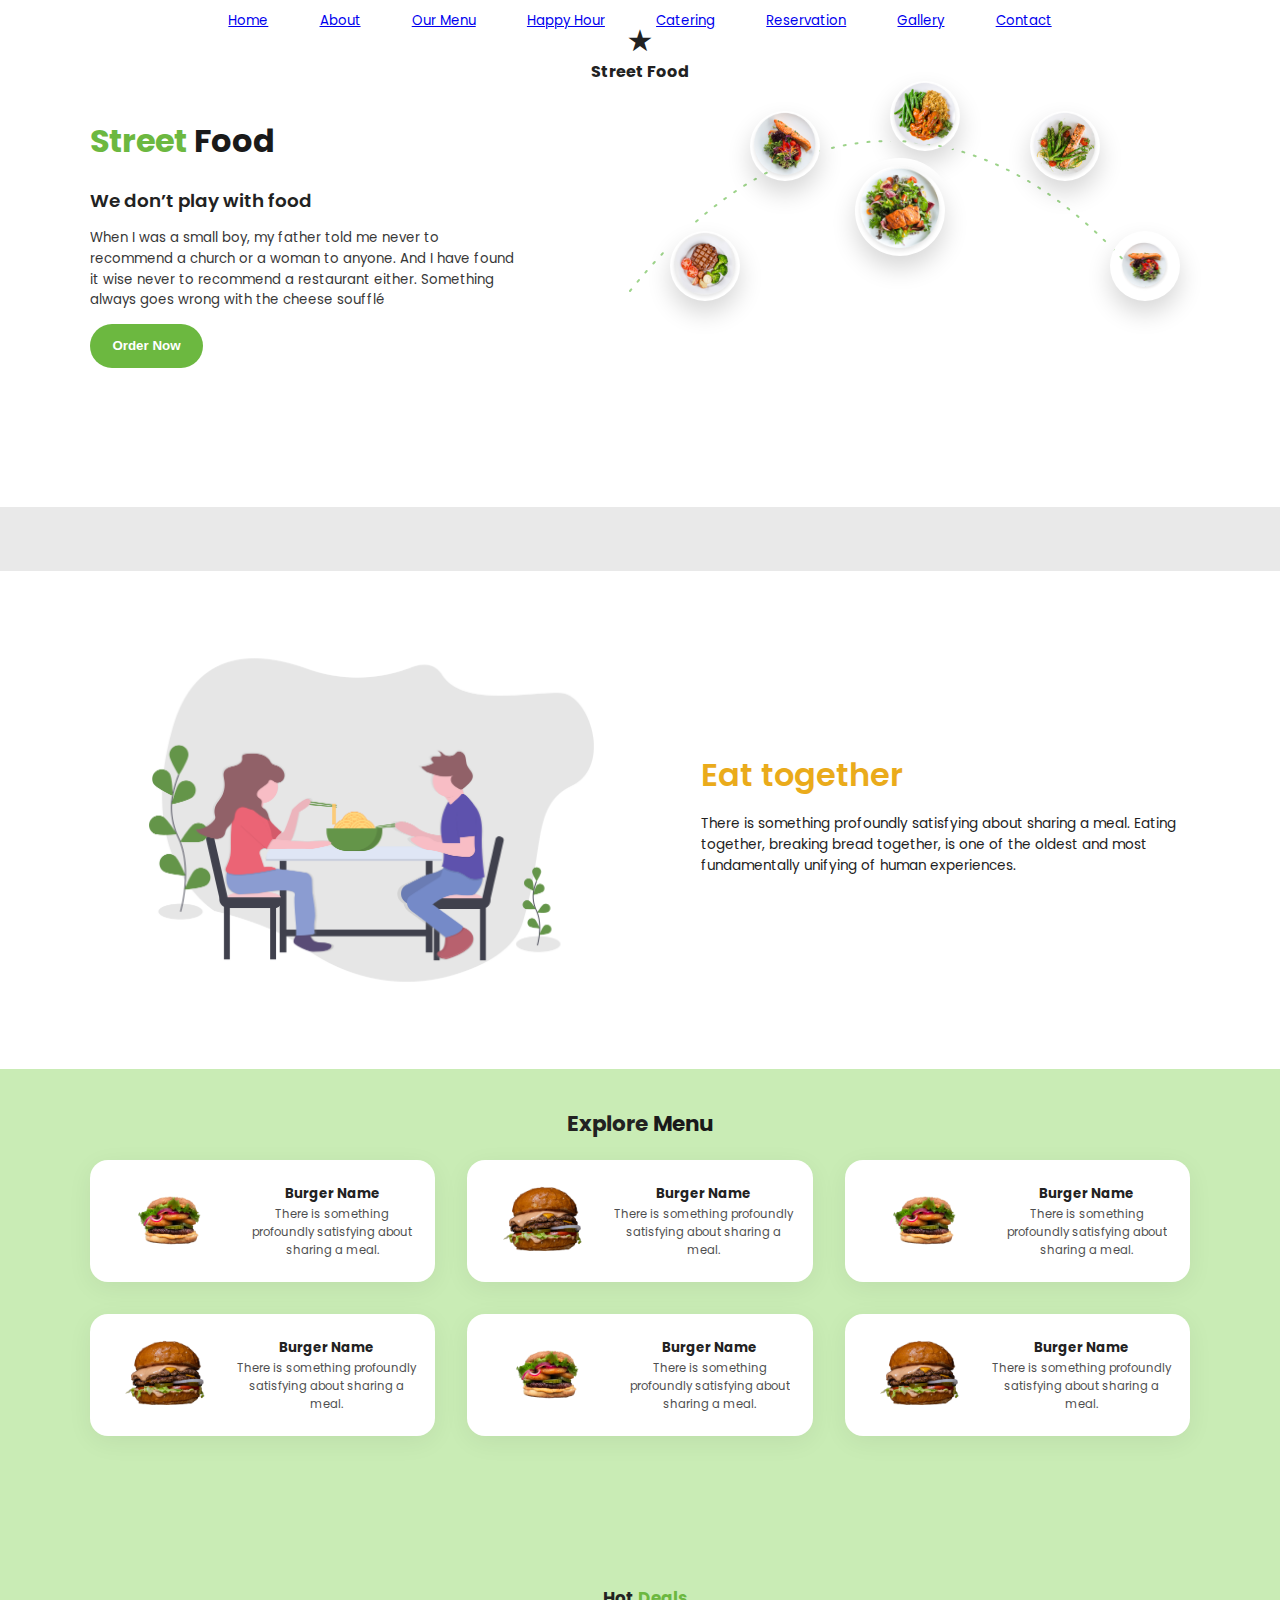
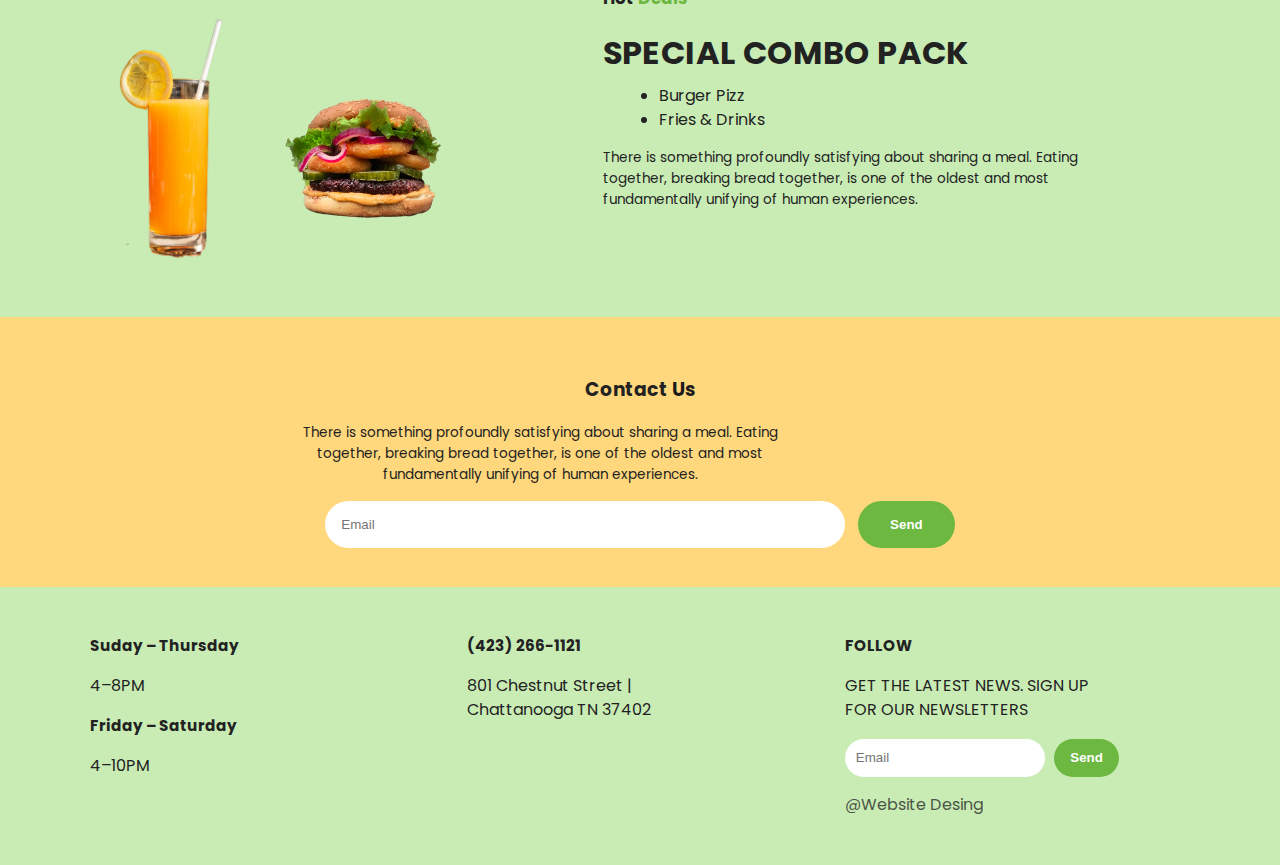
<file: index.html>
<!doctype html>
<html lang="en">
<head>
  <meta charset="utf-8">
  <meta name="viewport" content="width=device-width, initial-scale=1">
  <title>Street Food</title>
  <!-- Poppins for headings (falls back gracefully if offline) -->
  <link href="https://fonts.googleapis.com/css2?family=Poppins:wght@300;400;500;600;700&display=swap" rel="stylesheet">
  <link rel="stylesheet" href="styles.css">
</head>

<body>
  <!-- ===== top bar + hero ===== -->
  <header class="header">
    <div class="wrap navline">
      <ul class="nav">
  <li><a href="home.html">Home</a></li>
  <li><a href="about.html">About</a></li>
  <li><a href="menu.html">Our Menu</a></li>
  <li><a href="happyhour.html">Happy Hour</a></li>
  <li><a href="catering.html">Catering</a></li>
  <li><a href="reservations.html">Reservation</a></li>
  <li><a href="gallery.html">Gallery</a></li>
  <li><a href="contact.html">Contact</a></li>
      </ul>
      <div class="logo">
        <span class="star">★</span>
        <span class="word">Street Food</span>
      </div>
    </div>

    <div class="wrap hero">
      <div class="left">
        <h1><span class="g">Street</span> <span class="k">Food</span></h1>
        <p class="lead">We don’t play with food</p>
        <p class="note">
          When I was a small boy, my father told me never to recommend a church or a woman to anyone.
          And I have found it wise never to recommend a restaurant either. Something always goes wrong
          with the cheese soufflé
        </p>
        <button class="btn">Order Now</button>
      </div>

      <!-- green eclipse stage with dishes  -->
      <div class="stage">
        <svg class="orbit" viewBox="0 0 600 300" preserveAspectRatio="none">
          <path d="M40,240 C200,40 400,40 560,240" fill="none" stroke="#9dd38a" stroke-width="2" stroke-dasharray="2 10" stroke-linecap="round"/>
        </svg>

        <!-- center plate + five orbiting dishes (use provided assets) -->
        <img class="dish center" src="assets/Assets/image 3.png" alt="center dish">
        <img class="dish d1" src="assets/Assets/image 1.png" alt="dish 1">
        <img class="dish d2" src="assets/Assets/image 2.png" alt="dish 2">
        <img class="dish d3" src="assets/Assets/image 5.png" alt="dish 3">
        <img class="dish d4" src="assets/Assets/image 6.png" alt="dish 4">
        <img class="dish d5" src="assets/Assets/image 2 (1).png" alt="dish 5">
      </div>
    </div>
  </header>

  <!-- soft grey separator like the mock -->
  <div class="sep"></div>

  <!-- ===== Eat together ===== -->
  <section class="wrap eat">
    <div class="eat-art">
      <img src="assets/Assets/eating_together.png" alt="eat together">
    </div>
    <div class="eat-copy">
      <h2 class="accent">Eat together</h2>
      <p>
        There is something profoundly satisfying about sharing a meal. Eating together,
        breaking bread together, is one of the oldest and most fundamentally unifying
        of human experiences.
      </p>
    </div>
  </section>

  <!-- ===== Explore Menu ===== -->
  <section class="menu-area">
    <div class="wrap">
      <h3 class="menu-title">Explore <span class="k">Menu</span></h3>

      <div class="cards">
        <!-- white rounded cards; same content 6x like the reference -->
        <article class="card">
          <img src="assets/Assets/likemeat-73_obA0IB_0-unsplash-removebg-preview.png" alt="burger">
          <div>
            <p class="n">Burger Name</p>
            <p class="m">There is something profoundly satisfying about sharing a meal.</p>
          </div>
        </article>
        <article class="card">
          <img src="assets/Assets/amirali-mirhashemian-sc5sTPMrVfk-unsplash-removebg-preview.png" alt="burger">
          <div>
            <p class="n">Burger Name</p>
            <p class="m">There is something profoundly satisfying about sharing a meal.</p>
          </div>
        </article>
        <article class="card">
          <img src="assets/Assets/likemeat-73_obA0IB_0-unsplash-removebg-preview.png" alt="burger">
          <div>
            <p class="n">Burger Name</p>
            <p class="m">There is something profoundly satisfying about sharing a meal.</p>
          </div>
        </article>
        <article class="card">
          <img src="assets/Assets/amirali-mirhashemian-sc5sTPMrVfk-unsplash-removebg-preview.png" alt="burger">
          <div>
            <p class="n">Burger Name</p>
            <p class="m">There is something profoundly satisfying about sharing a meal.</p>
          </div>
        </article>
        <article class="card">
          <img src="assets/Assets/likemeat-73_obA0IB_0-unsplash-removebg-preview.png" alt="burger">
          <div>
            <p class="n">Burger Name</p>
            <p class="m">There is something profoundly satisfying about sharing a meal.</p>
          </div>
        </article>
        <article class="card">
          <img src="assets/Assets/amirali-mirhashemian-sc5sTPMrVfk-unsplash-removebg-preview.png" alt="burger">
          <div>
            <p class="n">Burger Name</p>
            <p class="m">There is something profoundly satisfying about sharing a meal.</p>
          </div>
        </article>
      </div>
    </div>
  </section>

  <!-- ===== Hot Deals ===== -->
  <section class="hot">
    <div class="wrap hot-inner">
      <div class="hot-art">
        <img class="drink" src="assets/Assets/abhishek-hajare-kkrXVKK-jhg-unsplash-removebg-preview.png" alt="drink">
        <img class="bigb" src="assets/Assets/likemeat-73_obA0IB_0-unsplash-removebg-preview.png" alt="burger">
      </div>
      <div class="hot-copy">
        <p class="hot-tag">Hot <span>Deals</span></p>
        <h3 class="combo">SPECIAL COMBO PACK</h3>
        <ul class="combo-list">
          <li>Burger Pizz</li>
          <li>Fries & Drinks</li>
        </ul>
        <p class="fine">
          There is something profoundly satisfying about sharing a meal. Eating together,
          breaking bread together, is one of the oldest and most fundamentally unifying of human experiences.
        </p>
      </div>
    </div>
  </section>

  <!-- ===== Contact ===== -->
  <section class="contact">
    <div class="wrap c-inner">
      <h3>Contact <span class="k">Us</span></h3>
      <p class="fine">There is something profoundly satisfying about sharing a meal. Eating together, breaking bread together, is one of the oldest and most fundamentally unifying of human experiences.</p>
      <form class="c-form" onsubmit="return false">
        <input type="email" placeholder="Email" required>
        <button class="btn">Send</button>
      </form>
    </div>
  </section>

  <!-- ===== footer ===== -->
  <footer class="footer">
    <div class="wrap foot">
      <div>
        <p class="label">Suday – Thursday</p>
        <p>4–8PM</p>
        <p class="label mt">Friday – Saturday</p>
        <p>4–10PM</p>
      </div>
      <div>
        <p class="label">(423) 266-1121</p>
        <p>801 Chestnut Street |<br>Chattanooga TN 37402</p>
      </div>
      <div>
        <p class="label">FOLLOW</p>
        <p>GET THE LATEST NEWS. SIGN UP<br>FOR OUR NEWSLETTERS</p>
        <form class="mini" onsubmit="return false">
          <input type="email" placeholder="Email" required>
          <button>Send</button>
        </form>
        <p class="muted">@Website Desing</p>
      </div>
    </div>
  </footer>
</body>
</html>
</file>
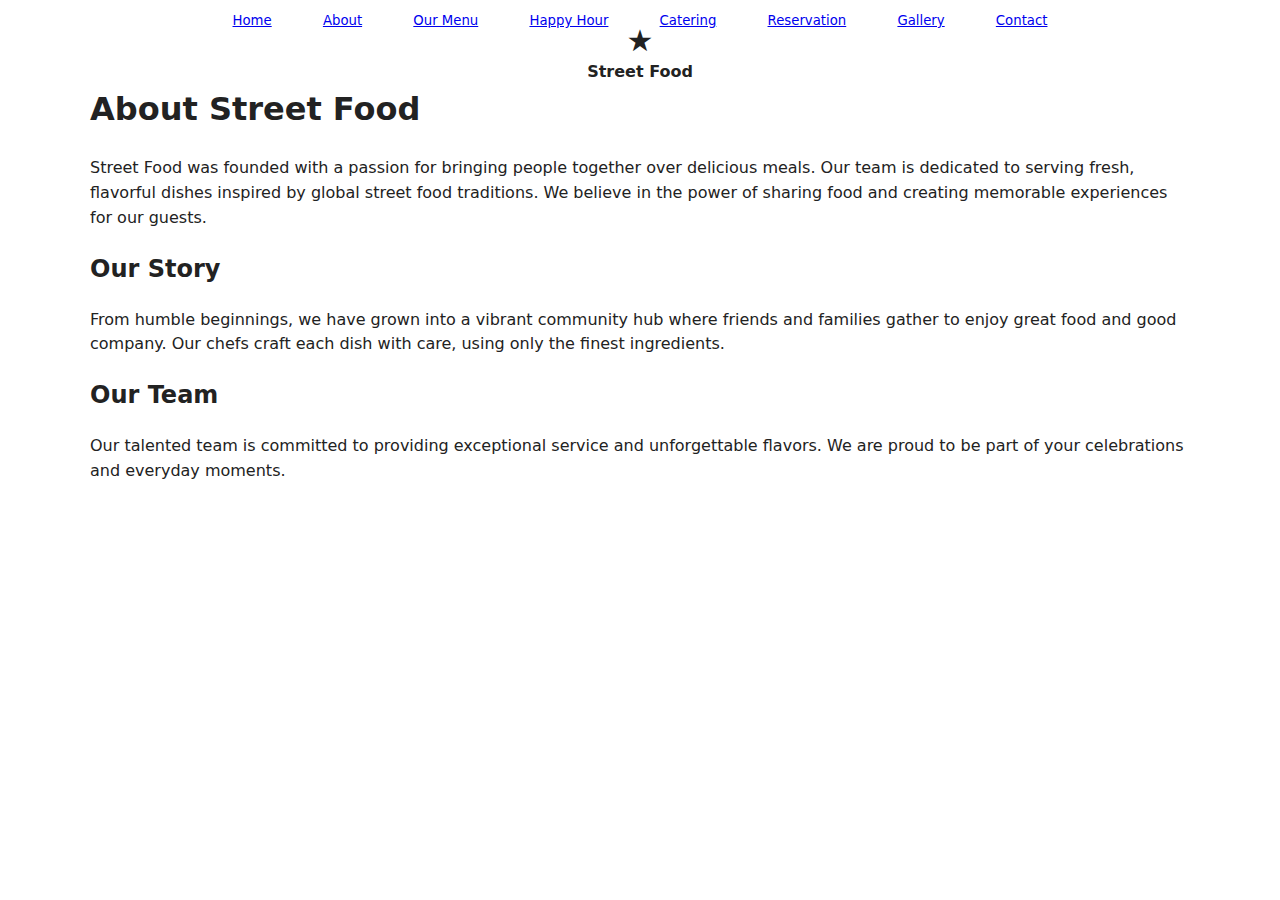
<file: about.html>
<!doctype html>
<html lang="en">
<head>
  <meta charset="utf-8">
  <meta name="viewport" content="width=device-width, initial-scale=1">
  <title>About | Street Food</title>
  <link rel="stylesheet" href="styles.css">
</head>
<body>
  <header class="header">
    <div class="wrap navline">
      <ul class="nav">
        <li><a href="home.html">Home</a></li>
        <li><a href="about.html">About</a></li>
        <li><a href="menu.html">Our Menu</a></li>
        <li><a href="happyhour.html">Happy Hour</a></li>
        <li><a href="catering.html">Catering</a></li>
        <li><a href="reservations.html">Reservation</a></li>
        <li><a href="gallery.html">Gallery</a></li>
        <li><a href="contact.html">Contact</a></li>
      </ul>
      <div class="logo">
        <span class="star">★</span>
        <span class="word">Street Food</span>
      </div>
    </div>
  </header>
  <main class="wrap">
    <section class="about">
      <h1>About Street Food</h1>
      <p>Street Food was founded with a passion for bringing people together over delicious meals. Our team is dedicated to serving fresh, flavorful dishes inspired by global street food traditions. We believe in the power of sharing food and creating memorable experiences for our guests.</p>
      <h2>Our Story</h2>
      <p>From humble beginnings, we have grown into a vibrant community hub where friends and families gather to enjoy great food and good company. Our chefs craft each dish with care, using only the finest ingredients.</p>
      <h2>Our Team</h2>
      <p>Our talented team is committed to providing exceptional service and unforgettable flavors. We are proud to be part of your celebrations and everyday moments.</p>
    </section>
  </main>
</body>
</html>
</file>
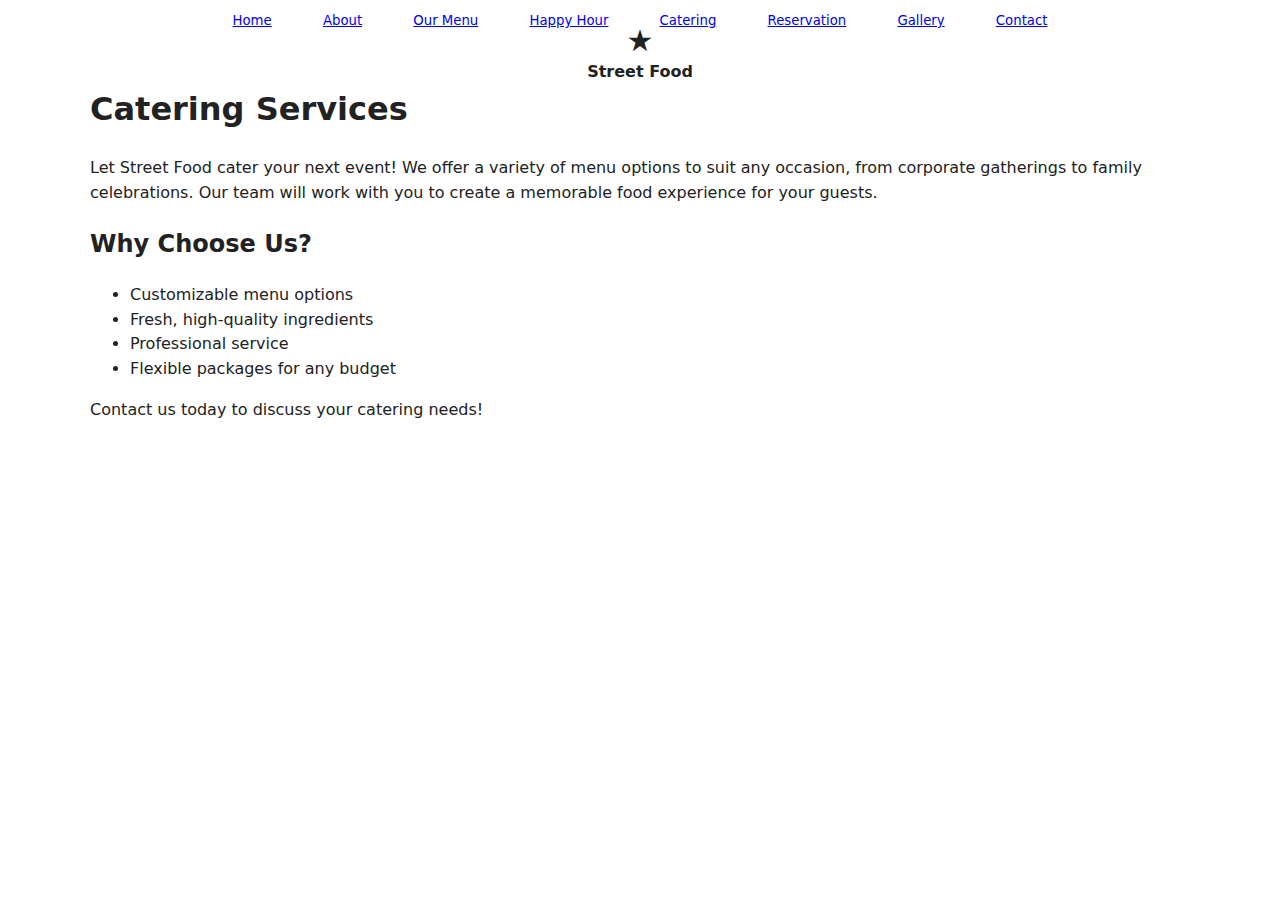
<file: catering.html>
<!doctype html>
<html lang="en">
<head>
  <meta charset="utf-8">
  <meta name="viewport" content="width=device-width, initial-scale=1">
  <title>Catering | Street Food</title>
  <link rel="stylesheet" href="styles.css">
</head>
<body>
  <header class="header">
    <div class="wrap navline">
      <ul class="nav">
        <li><a href="home.html">Home</a></li>
        <li><a href="about.html">About</a></li>
        <li><a href="menu.html">Our Menu</a></li>
        <li><a href="happyhour.html">Happy Hour</a></li>
        <li><a href="catering.html">Catering</a></li>
        <li><a href="reservations.html">Reservation</a></li>
        <li><a href="gallery.html">Gallery</a></li>
        <li><a href="contact.html">Contact</a></li>
      </ul>
      <div class="logo">
        <span class="star">★</span>
        <span class="word">Street Food</span>
      </div>
    </div>
  </header>
  <main class="wrap">
    <section class="catering">
      <h1>Catering Services</h1>
      <p>Let Street Food cater your next event! We offer a variety of menu options to suit any occasion, from corporate gatherings to family celebrations. Our team will work with you to create a memorable food experience for your guests.</p>
      <h2>Why Choose Us?</h2>
      <ul>
        <li>Customizable menu options</li>
        <li>Fresh, high-quality ingredients</li>
        <li>Professional service</li>
        <li>Flexible packages for any budget</li>
      </ul>
      <p>Contact us today to discuss your catering needs!</p>
    </section>
  </main>
</body>
</html>
</file>
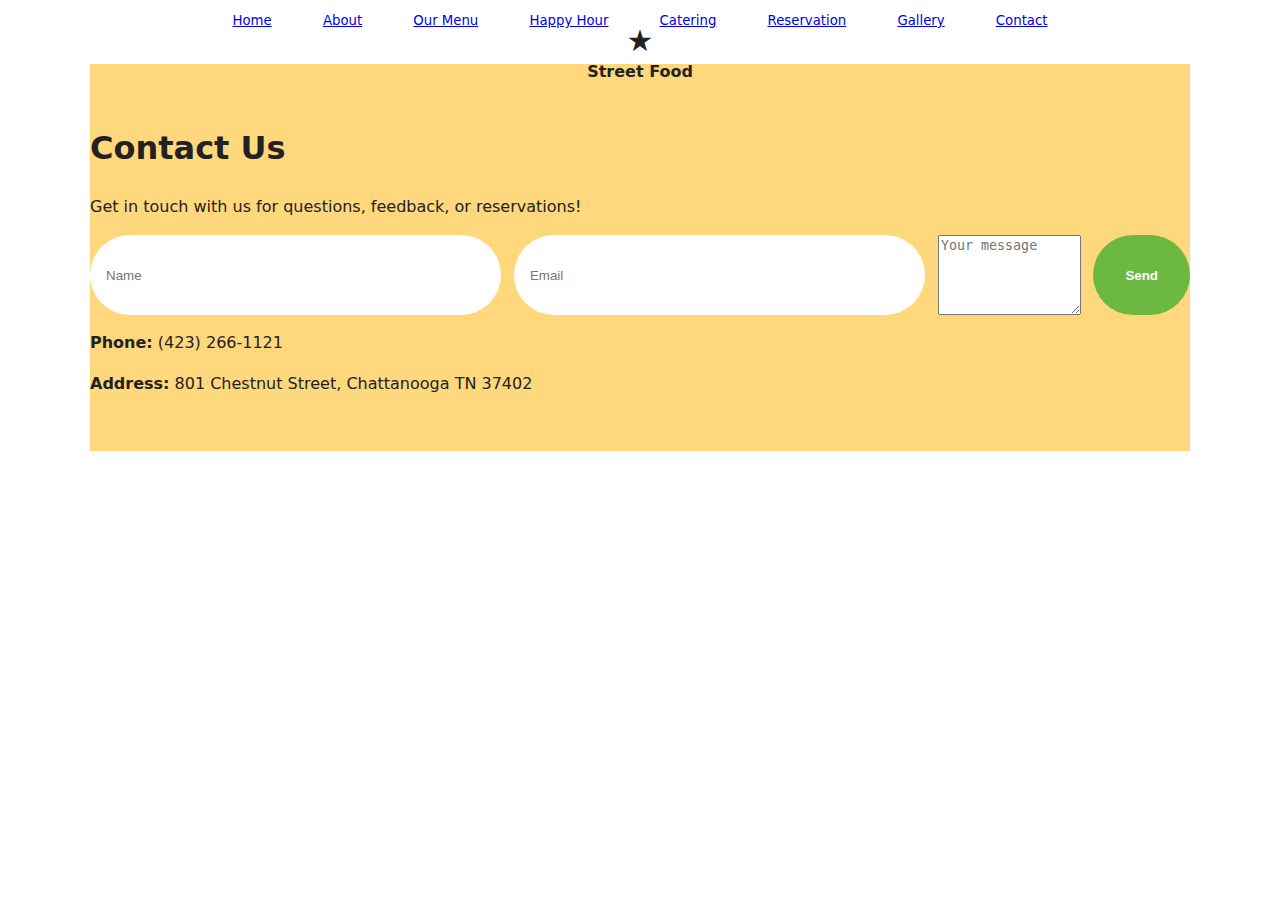
<file: contact.html>
<!doctype html>
<html lang="en">
<head>
  <meta charset="utf-8">
  <meta name="viewport" content="width=device-width, initial-scale=1">
  <title>Contact | Street Food</title>
  <link rel="stylesheet" href="styles.css">
</head>
<body>
  <header class="header">
    <div class="wrap navline">
      <ul class="nav">
        <li><a href="home.html">Home</a></li>
        <li><a href="about.html">About</a></li>
        <li><a href="menu.html">Our Menu</a></li>
        <li><a href="happyhour.html">Happy Hour</a></li>
        <li><a href="catering.html">Catering</a></li>
        <li><a href="reservations.html">Reservation</a></li>
        <li><a href="gallery.html">Gallery</a></li>
        <li><a href="contact.html">Contact</a></li>
      </ul>
      <div class="logo">
        <span class="star">★</span>
        <span class="word">Street Food</span>
      </div>
    </div>
  </header>
  <main class="wrap">
    <section class="contact">
      <h1>Contact Us</h1>
      <p>Get in touch with us for questions, feedback, or reservations!</p>
      <form class="c-form" onsubmit="return false">
        <input type="text" placeholder="Name" required>
        <input type="email" placeholder="Email" required>
        <textarea placeholder="Your message" required style="min-height:80px;"></textarea>
        <button class="btn">Send</button>
      </form>
      <div class="contact-info">
        <p><strong>Phone:</strong> (423) 266-1121</p>
        <p><strong>Address:</strong> 801 Chestnut Street, Chattanooga TN 37402</p>
      </div>
    </section>
  </main>
</body>
</html>
</file>
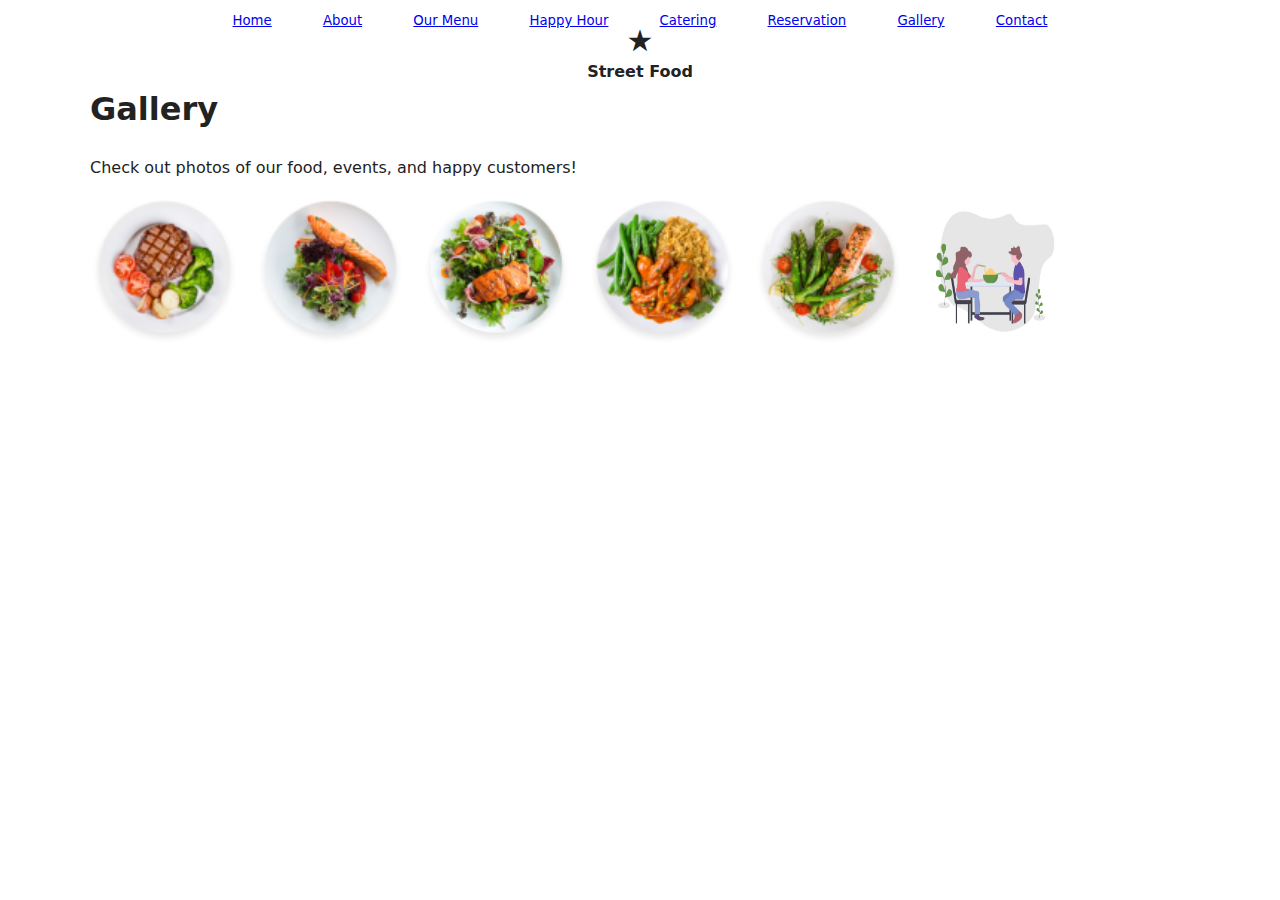
<file: gallery.html>
<!doctype html>
<html lang="en">
<head>
  <meta charset="utf-8">
  <meta name="viewport" content="width=device-width, initial-scale=1">
  <title>Gallery | Street Food</title>
  <link rel="stylesheet" href="styles.css">
</head>
<body>
  <header class="header">
    <div class="wrap navline">
      <ul class="nav">
        <li><a href="home.html">Home</a></li>
        <li><a href="about.html">About</a></li>
        <li><a href="menu.html">Our Menu</a></li>
        <li><a href="happyhour.html">Happy Hour</a></li>
        <li><a href="catering.html">Catering</a></li>
        <li><a href="reservations.html">Reservation</a></li>
        <li><a href="gallery.html">Gallery</a></li>
        <li><a href="contact.html">Contact</a></li>
      </ul>
      <div class="logo">
        <span class="star">★</span>
        <span class="word">Street Food</span>
      </div>
    </div>
  </header>
  <main class="wrap">
    <section class="gallery">
      <h1>Gallery</h1>
      <p>Check out photos of our food, events, and happy customers!</p>
      <div class="gallery-images" style="display: flex; flex-wrap: wrap; gap: 1rem;">
        <img src="assets/Assets/image 1.png" alt="dish 1" style="width:150px; border-radius:12px;">
        <img src="assets/Assets/image 2.png" alt="dish 2" style="width:150px; border-radius:12px;">
        <img src="assets/Assets/image 3.png" alt="dish 3" style="width:150px; border-radius:12px;">
        <img src="assets/Assets/image 5.png" alt="dish 5" style="width:150px; border-radius:12px;">
        <img src="assets/Assets/image 6.png" alt="dish 6" style="width:150px; border-radius:12px;">
        <img src="assets/Assets/eating_together.png" alt="eat together" style="width:150px; border-radius:12px;">
      </div>
    </section>
  </main>
</body>
</html>
</file>
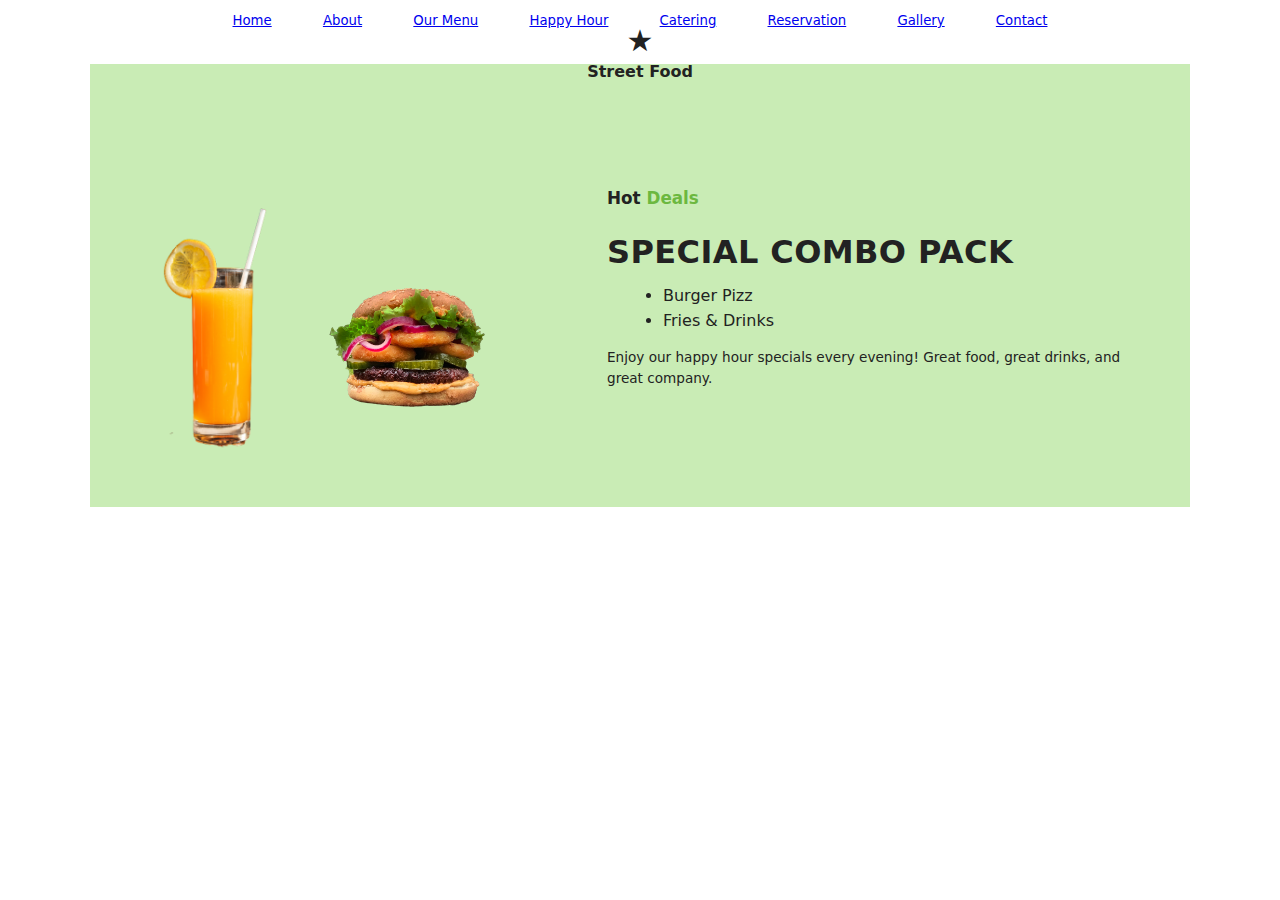
<file: happyhour.html>
<!doctype html>
<html lang="en">
<head>
  <meta charset="utf-8">
  <meta name="viewport" content="width=device-width, initial-scale=1">
  <title>Happy Hour | Street Food</title>
  <link rel="stylesheet" href="styles.css">
</head>
<body>
  <header class="header">
    <div class="wrap navline">
      <ul class="nav">
        <li><a href="home.html">Home</a></li>
        <li><a href="about.html">About</a></li>
        <li><a href="menu.html">Our Menu</a></li>
        <li><a href="happyhour.html">Happy Hour</a></li>
        <li><a href="catering.html">Catering</a></li>
        <li><a href="reservations.html">Reservation</a></li>
        <li><a href="gallery.html">Gallery</a></li>
        <li><a href="contact.html">Contact</a></li>
      </ul>
      <div class="logo">
        <span class="star">★</span>
        <span class="word">Street Food</span>
      </div>
    </div>
  </header>
  <main class="wrap">
    <section class="hot">
      <div class="wrap hot-inner">
        <div class="hot-art">
          <img class="drink" src="assets/Assets/abhishek-hajare-kkrXVKK-jhg-unsplash-removebg-preview.png" alt="drink">
          <img class="bigb" src="assets/Assets/likemeat-73_obA0IB_0-unsplash-removebg-preview.png" alt="burger">
        </div>
        <div class="hot-copy">
          <p class="hot-tag">Hot <span>Deals</span></p>
          <h3 class="combo">SPECIAL COMBO PACK</h3>
          <ul class="combo-list">
            <li>Burger Pizz</li>
            <li>Fries & Drinks</li>
          </ul>
          <p class="fine">Enjoy our happy hour specials every evening! Great food, great drinks, and great company.</p>
        </div>
      </div>
    </section>
  </main>
</body>
</html>
</file>
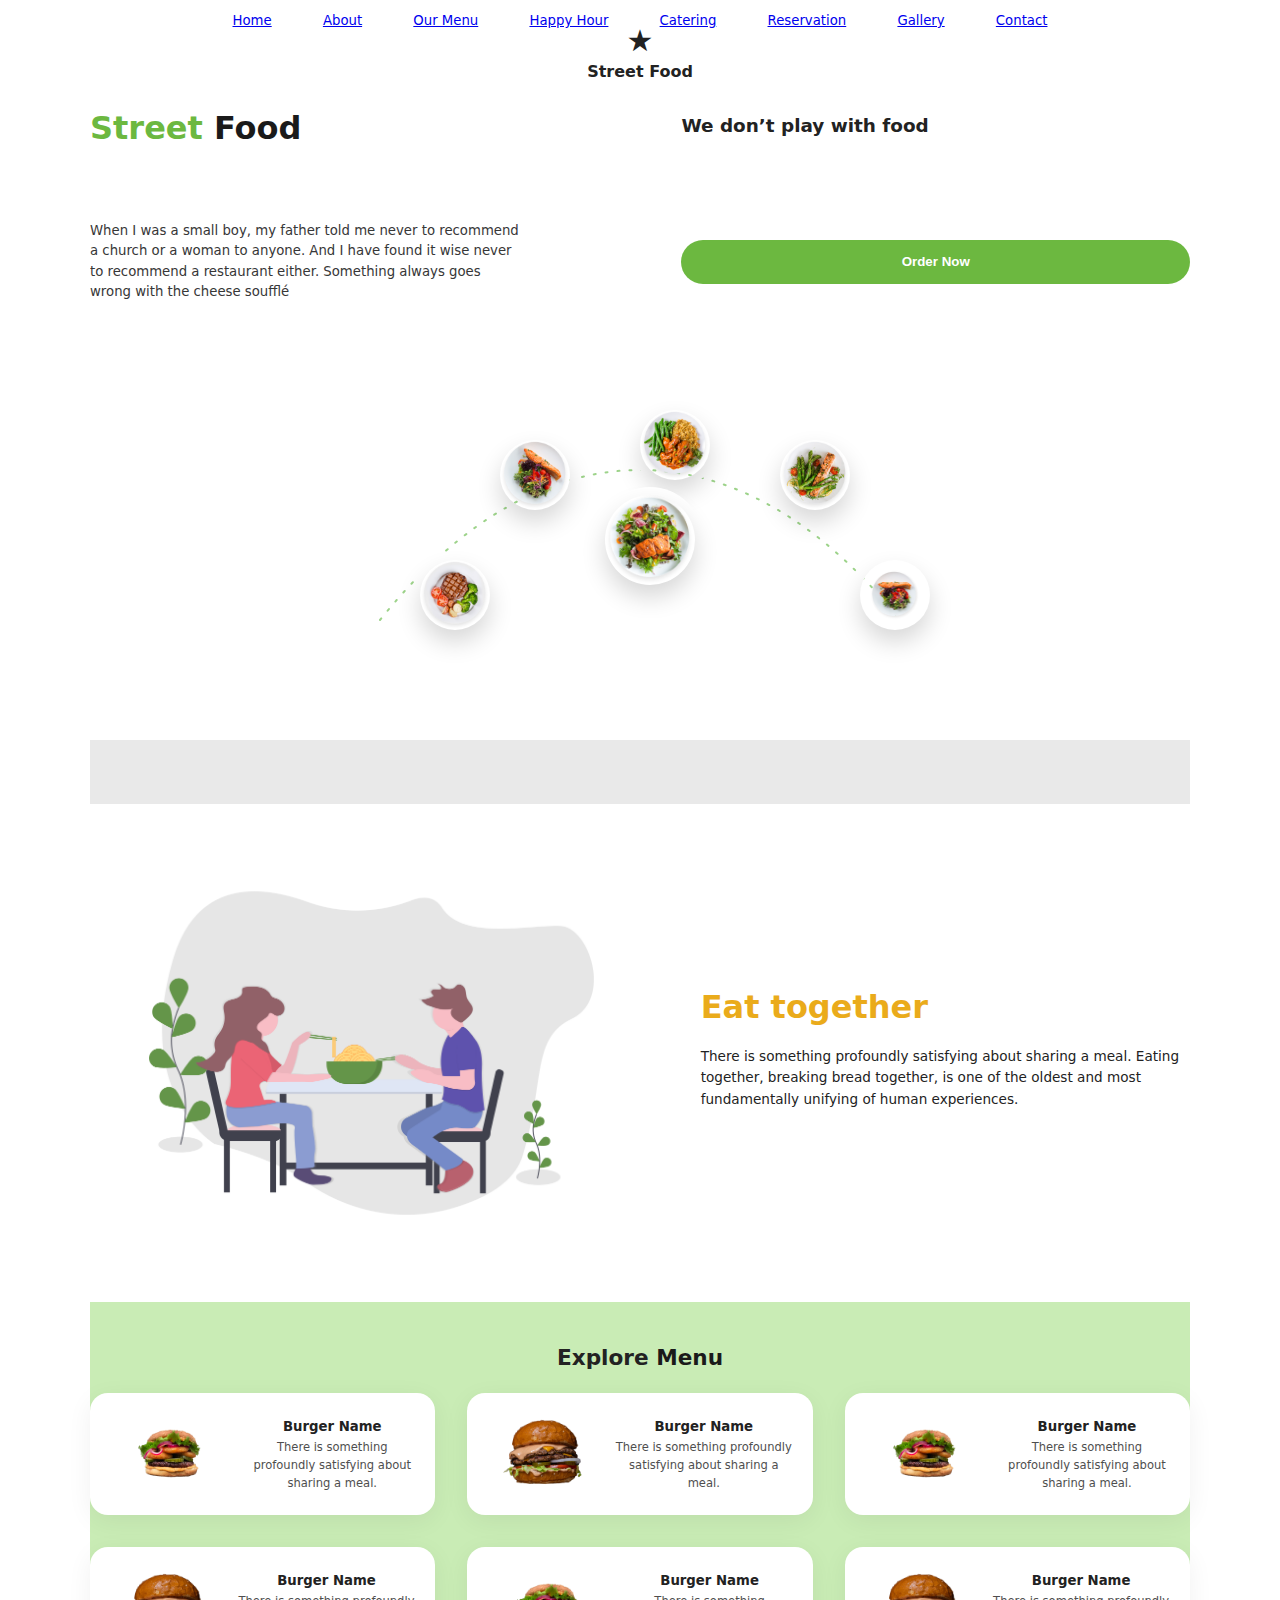
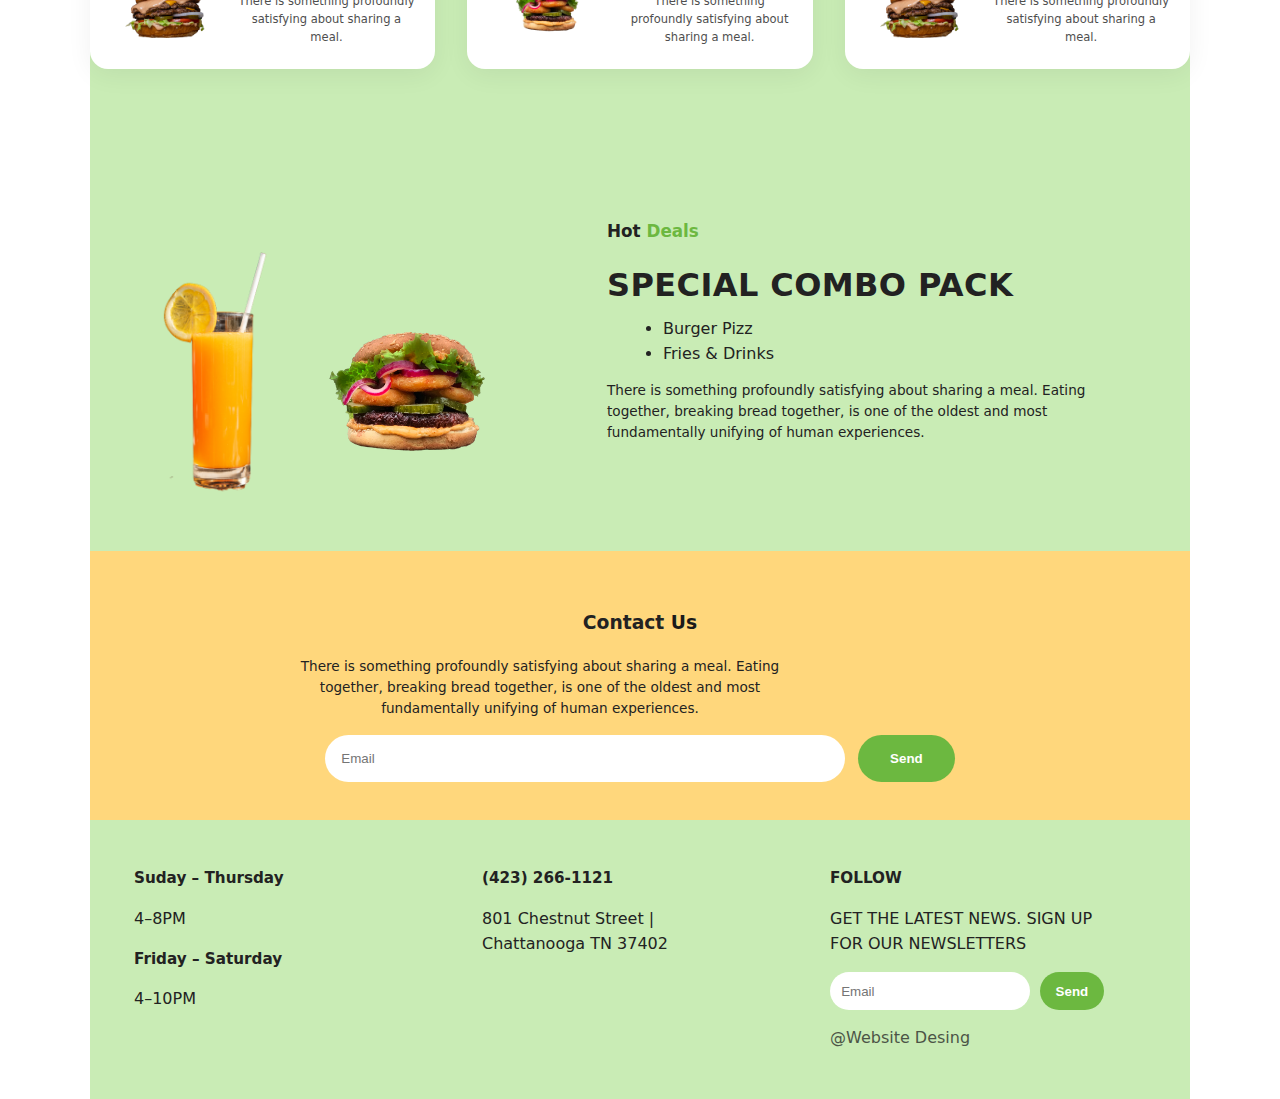
<file: home.html>
<!doctype html>
<html lang="en">
<head>
  <meta charset="utf-8">
  <meta name="viewport" content="width=device-width, initial-scale=1">
  <title>Home | Street Food</title>
  <link rel="stylesheet" href="styles.css">
</head>
<body>
  <header class="header">
    <div class="wrap navline">
      <ul class="nav">
        <li><a href="home.html">Home</a></li>
        <li><a href="about.html">About</a></li>
        <li><a href="menu.html">Our Menu</a></li>
        <li><a href="happyhour.html">Happy Hour</a></li>
        <li><a href="catering.html">Catering</a></li>
        <li><a href="reservations.html">Reservation</a></li>
        <li><a href="gallery.html">Gallery</a></li>
        <li><a href="contact.html">Contact</a></li>
      </ul>
      <div class="logo">
        <span class="star">★</span>
        <span class="word">Street Food</span>
      </div>
    </div>
  </header>
  <main class="wrap">
    <section class="hero">
      <h1><span class="g">Street</span> <span class="k">Food</span></h1>
      <p class="lead">We don’t play with food</p>
      <p class="note">When I was a small boy, my father told me never to recommend a church or a woman to anyone. And I have found it wise never to recommend a restaurant either. Something always goes wrong with the cheese soufflé</p>
      <button class="btn">Order Now</button>
    </section>
    <div class="stage">
      <svg class="orbit" viewBox="0 0 600 300" preserveAspectRatio="none">
        <path d="M40,240 C200,40 400,40 560,240" fill="none" stroke="#9dd38a" stroke-width="2" stroke-dasharray="2 10" stroke-linecap="round"/>
      </svg>
      <img class="dish center" src="assets/Assets/image 3.png" alt="center dish">
      <img class="dish d1" src="assets/Assets/image 1.png" alt="dish 1">
      <img class="dish d2" src="assets/Assets/image 2.png" alt="dish 2">
      <img class="dish d3" src="assets/Assets/image 5.png" alt="dish 3">
      <img class="dish d4" src="assets/Assets/image 6.png" alt="dish 4">
      <img class="dish d5" src="assets/Assets/image 2 (1).png" alt="dish 5">
    </div>
    <div class="sep"></div>
    <section class="eat">
      <div class="eat-art">
        <img src="assets/Assets/eating_together.png" alt="eat together">
      </div>
      <div class="eat-copy">
        <h2 class="accent">Eat together</h2>
        <p>There is something profoundly satisfying about sharing a meal. Eating together, breaking bread together, is one of the oldest and most fundamentally unifying of human experiences.</p>
      </div>
    </section>
    <section class="menu-area">
      <h3 class="menu-title">Explore <span class="k">Menu</span></h3>
      <div class="cards">
        <article class="card">
          <img src="assets/Assets/likemeat-73_obA0IB_0-unsplash-removebg-preview.png" alt="burger">
          <div>
            <p class="n">Burger Name</p>
            <p class="m">There is something profoundly satisfying about sharing a meal.</p>
          </div>
        </article>
        <article class="card">
          <img src="assets/Assets/amirali-mirhashemian-sc5sTPMrVfk-unsplash-removebg-preview.png" alt="burger">
          <div>
            <p class="n">Burger Name</p>
            <p class="m">There is something profoundly satisfying about sharing a meal.</p>
          </div>
        </article>
        <article class="card">
          <img src="assets/Assets/likemeat-73_obA0IB_0-unsplash-removebg-preview.png" alt="burger">
          <div>
            <p class="n">Burger Name</p>
            <p class="m">There is something profoundly satisfying about sharing a meal.</p>
          </div>
        </article>
        <article class="card">
          <img src="assets/Assets/amirali-mirhashemian-sc5sTPMrVfk-unsplash-removebg-preview.png" alt="burger">
          <div>
            <p class="n">Burger Name</p>
            <p class="m">There is something profoundly satisfying about sharing a meal.</p>
          </div>
        </article>
        <article class="card">
          <img src="assets/Assets/likemeat-73_obA0IB_0-unsplash-removebg-preview.png" alt="burger">
          <div>
            <p class="n">Burger Name</p>
            <p class="m">There is something profoundly satisfying about sharing a meal.</p>
          </div>
        </article>
        <article class="card">
          <img src="assets/Assets/amirali-mirhashemian-sc5sTPMrVfk-unsplash-removebg-preview.png" alt="burger">
          <div>
            <p class="n">Burger Name</p>
            <p class="m">There is something profoundly satisfying about sharing a meal.</p>
          </div>
        </article>
      </div>
    </section>
    <section class="hot">
      <div class="wrap hot-inner">
        <div class="hot-art">
          <img class="drink" src="assets/Assets/abhishek-hajare-kkrXVKK-jhg-unsplash-removebg-preview.png" alt="drink">
          <img class="bigb" src="assets/Assets/likemeat-73_obA0IB_0-unsplash-removebg-preview.png" alt="burger">
        </div>
        <div class="hot-copy">
          <p class="hot-tag">Hot <span>Deals</span></p>
          <h3 class="combo">SPECIAL COMBO PACK</h3>
          <ul class="combo-list">
            <li>Burger Pizz</li>
            <li>Fries & Drinks</li>
          </ul>
          <p class="fine">There is something profoundly satisfying about sharing a meal. Eating together, breaking bread together, is one of the oldest and most fundamentally unifying of human experiences.</p>
        </div>
      </div>
    </section>
    <section class="contact">
      <div class="wrap c-inner">
        <h3>Contact <span class="k">Us</span></h3>
        <p class="fine">There is something profoundly satisfying about sharing a meal. Eating together, breaking bread together, is one of the oldest and most fundamentally unifying of human experiences.</p>
        <form class="c-form" onsubmit="return false">
          <input type="email" placeholder="Email" required>
          <button class="btn">Send</button>
        </form>
      </div>
    </section>
    <footer class="footer">
      <div class="wrap foot">
        <div>
          <p class="label">Suday – Thursday</p>
          <p>4–8PM</p>
          <p class="label mt">Friday – Saturday</p>
          <p>4–10PM</p>
        </div>
        <div>
          <p class="label">(423) 266-1121</p>
          <p>801 Chestnut Street |<br>Chattanooga TN 37402</p>
        </div>
        <div>
          <p class="label">FOLLOW</p>
          <p>GET THE LATEST NEWS. SIGN UP<br>FOR OUR NEWSLETTERS</p>
          <form class="mini" onsubmit="return false">
            <input type="email" placeholder="Email" required>
            <button>Send</button>
          </form>
          <p class="muted">@Website Desing</p>
        </div>
      </div>
    </footer>
  </main>
</body>
</html>
</file>
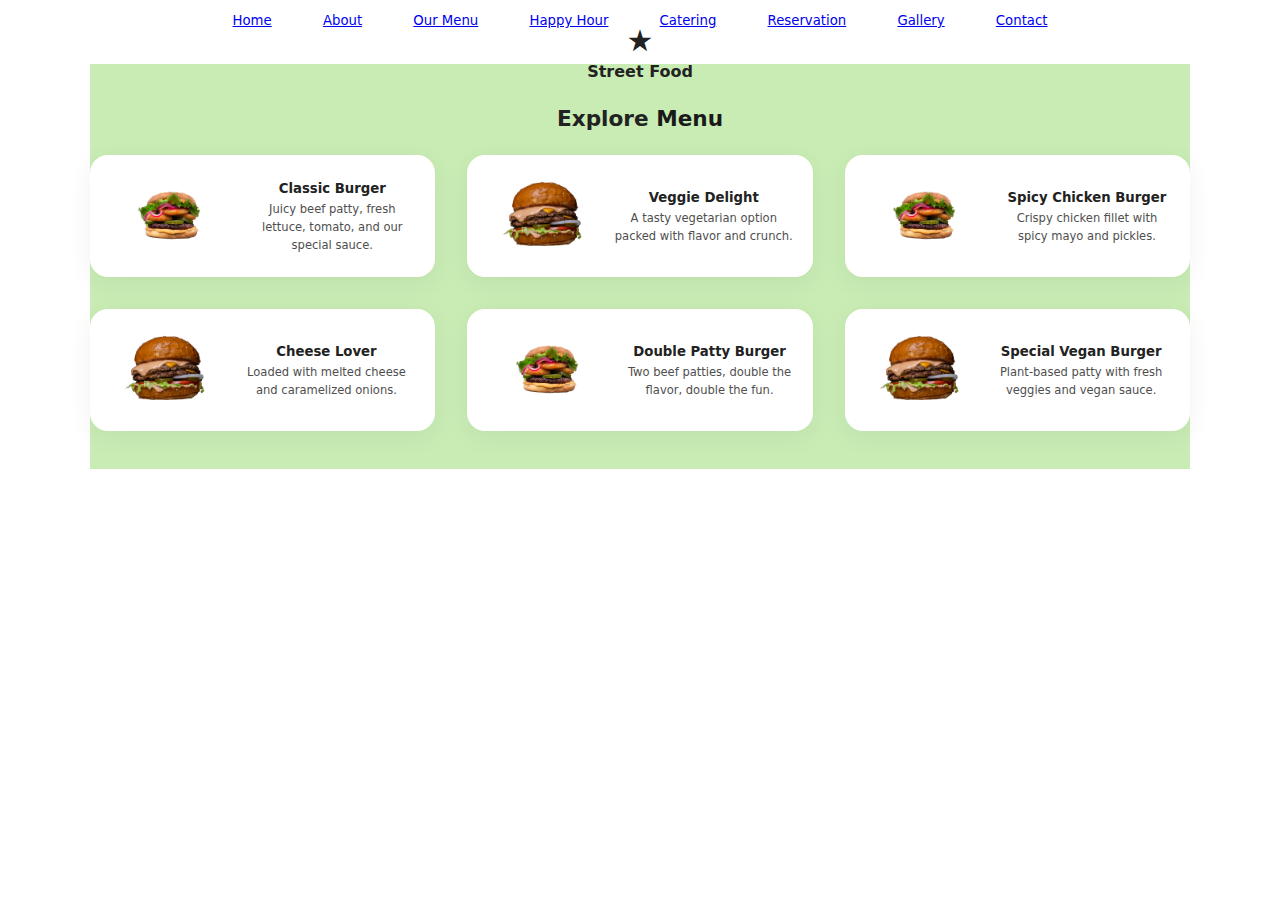
<file: menu.html>
<!doctype html>
<html lang="en">
<head>
  <meta charset="utf-8">
  <meta name="viewport" content="width=device-width, initial-scale=1">
  <title>Menu | Street Food</title>
  <link rel="stylesheet" href="styles.css">
</head>
<body>
  <header class="header">
    <div class="wrap navline">
      <ul class="nav">
        <li><a href="home.html">Home</a></li>
        <li><a href="about.html">About</a></li>
        <li><a href="menu.html">Our Menu</a></li>
        <li><a href="happyhour.html">Happy Hour</a></li>
        <li><a href="catering.html">Catering</a></li>
        <li><a href="reservations.html">Reservation</a></li>
        <li><a href="gallery.html">Gallery</a></li>
        <li><a href="contact.html">Contact</a></li>
      </ul>
      <div class="logo">
        <span class="star">★</span>
        <span class="word">Street Food</span>
      </div>
    </div>
  </header>
  <main class="wrap">
    <section class="menu-area">
      <h3 class="menu-title">Explore <span class="k">Menu</span></h3>
      <div class="cards">
        <article class="card">
          <img src="assets/Assets/likemeat-73_obA0IB_0-unsplash-removebg-preview.png" alt="burger">
          <div>
            <p class="n">Classic Burger</p>
            <p class="m">Juicy beef patty, fresh lettuce, tomato, and our special sauce.</p>
          </div>
        </article>
        <article class="card">
          <img src="assets/Assets/amirali-mirhashemian-sc5sTPMrVfk-unsplash-removebg-preview.png" alt="burger">
          <div>
            <p class="n">Veggie Delight</p>
            <p class="m">A tasty vegetarian option packed with flavor and crunch.</p>
          </div>
        </article>
        <article class="card">
          <img src="assets/Assets/likemeat-73_obA0IB_0-unsplash-removebg-preview.png" alt="burger">
          <div>
            <p class="n">Spicy Chicken Burger</p>
            <p class="m">Crispy chicken fillet with spicy mayo and pickles.</p>
          </div>
        </article>
        <article class="card">
          <img src="assets/Assets/amirali-mirhashemian-sc5sTPMrVfk-unsplash-removebg-preview.png" alt="burger">
          <div>
            <p class="n">Cheese Lover</p>
            <p class="m">Loaded with melted cheese and caramelized onions.</p>
          </div>
        </article>
        <article class="card">
          <img src="assets/Assets/likemeat-73_obA0IB_0-unsplash-removebg-preview.png" alt="burger">
          <div>
            <p class="n">Double Patty Burger</p>
            <p class="m">Two beef patties, double the flavor, double the fun.</p>
          </div>
        </article>
        <article class="card">
          <img src="assets/Assets/amirali-mirhashemian-sc5sTPMrVfk-unsplash-removebg-preview.png" alt="burger">
          <div>
            <p class="n">Special Vegan Burger</p>
            <p class="m">Plant-based patty with fresh veggies and vegan sauce.</p>
          </div>
        </article>
      </div>
    </section>
  </main>
</body>
</html>
</file>
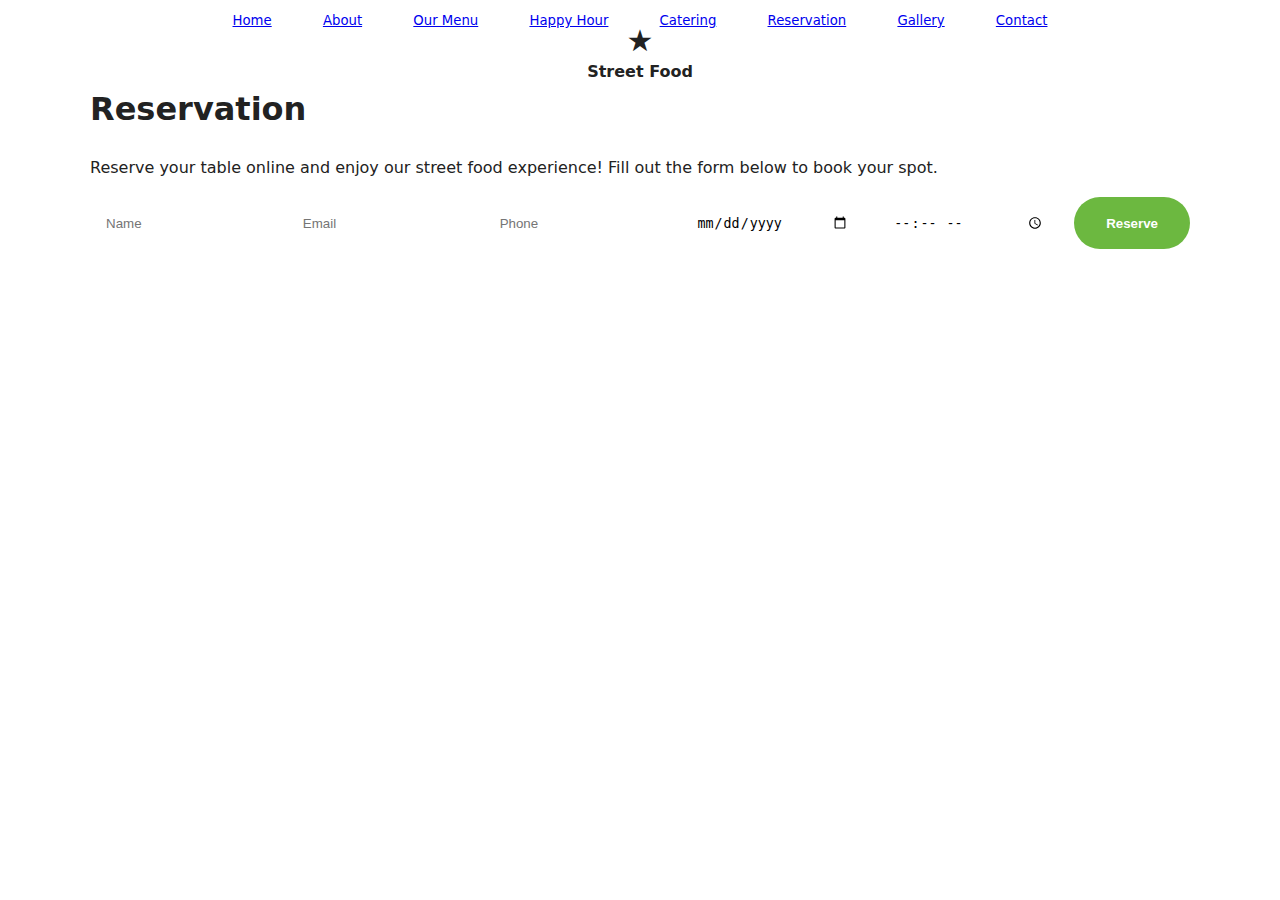
<file: reservations.html>
<!doctype html>
<html lang="en">
<head>
  <meta charset="utf-8">
  <meta name="viewport" content="width=device-width, initial-scale=1">
  <title>Reservation | Street Food</title>
  <link rel="stylesheet" href="styles.css">
</head>
<body>
  <header class="header">
    <div class="wrap navline">
      <ul class="nav">
        <li><a href="home.html">Home</a></li>
        <li><a href="about.html">About</a></li>
        <li><a href="menu.html">Our Menu</a></li>
        <li><a href="happyhour.html">Happy Hour</a></li>
        <li><a href="catering.html">Catering</a></li>
        <li><a href="reservations.html">Reservation</a></li>
        <li><a href="gallery.html">Gallery</a></li>
        <li><a href="contact.html">Contact</a></li>
      </ul>
      <div class="logo">
        <span class="star">★</span>
        <span class="word">Street Food</span>
      </div>
    </div>
  </header>
  <main class="wrap">
    <section class="reservation">
      <h1>Reservation</h1>
      <p>Reserve your table online and enjoy our street food experience! Fill out the form below to book your spot.</p>
      <form class="c-form" onsubmit="return false">
        <input type="text" placeholder="Name" required>
        <input type="email" placeholder="Email" required>
        <input type="tel" placeholder="Phone" required>
        <input type="date" required>
        <input type="time" required>
        <button class="btn">Reserve</button>
      </form>
    </section>
  </main>
</body>
</html>
</file>
<file: styles.css>
/* hand-written CSS to match the reference precisely */
:root{
  --eclipse:#649549; --green:#6CB840; --orange:#EAAB1B;
  --hot:#C9ECB5; --contact:#FFD77C; --footer:#C9ECB5; --ink:#222;
}
*{box-sizing:border-box}
html,body{margin:0;padding:0}
body{font-family:Poppins,system-ui,Segoe UI,Roboto,Arial,sans-serif;color:var(--ink);background:#fff;line-height:1.55}

.wrap{width:min(1100px,92%);margin:0 auto}
.k{color:#1a1a1a;font-weight:700}.g{color:var(--green);font-weight:700}
.btn{background:var(--green);color:#fff;border:0;border-radius:999px;padding:.9rem 1.4rem;font-weight:600;cursor:pointer}
.sep{height:64px;background:#e9e9e9}

/* ===== header + hero ===== */
.header {
  position: relative;
  padding-bottom: 2rem;
  background: none;
}
/* Removed .header::before so green is only in the orbit SVG */
.navline{position:relative; z-index:2; padding-top:.4rem}
.nav{list-style:none;display:flex;gap:3.2rem;justify-content:center;margin:.3rem 0 0;padding:0;font-size:.83rem}
.logo{position:absolute; left:50%; top:26px; transform:translateX(-50%); display:flex; flex-direction:column; align-items:center; gap:.25rem}
.logo .star{font-size:30px; line-height:1}
.logo .word{font-weight:700}

.hero{position:relative; z-index:2; display:grid; grid-template-columns:1.1fr 1fr; gap:2rem; align-items:center; padding:1.2rem 0 4rem}
.lead{font-size:1.15rem;font-weight:600;margin:.2rem 0 .6rem}
.note{max-width:430px;font-size:.83rem;opacity:.9}

.stage{position:relative;min-height:360px}

.stage {
  position: relative;
  width: 600px;
  height: 300px;
  margin: 0 auto;
  min-height: 360px;
}

.orbit {
  position: absolute;
  top: 0;
  left: 0;
  width: 600px;
  height: 300px;
  z-index: 1;
}

.dish {
  position: absolute;
  width: 70px;
  height: 70px;
  border-radius: 50%;
  object-fit: cover;
  box-shadow: 0 12px 24px rgba(0,0,0,.16), 0 0 0 8px #fff;
  z-index: 2;
  transition: transform 0.5s;
}

.dish.center {
  left: 265px;
  top: 115px;
  width: 90px;
  height: 90px;
  z-index: 3;
}

/* Orbiting dishes - manually positioned for ellipse */
.dish.d1 { left: 80px;  top: 180px; }
.dish.d2 { left: 160px; top: 60px; }
.dish.d3 { left: 300px; top: 30px; }
.dish.d4 { left: 440px; top: 60px; }
.dish.d5 { left: 520px; top: 180px; }

/* ===== eat together ===== */
.eat{display:grid;grid-template-columns:1.15fr 1fr;gap:3rem;align-items:center;padding:3rem 0}
.eat-art img{width:100%; display:block}
.accent{color:var(--orange);font-weight:600;font-size:2rem;margin:0}
.eat-copy p{max-width:520px;font-size:.85rem}

/* ===== explore menu ===== */
.menu-area{background:#C9ECB5;padding:2.4rem 0}
.menu-title{font-size:1.35rem;margin:0 0 1.2rem;text-align:center}
.cards{display:grid;grid-template-columns:repeat(3,1fr);gap:2rem}
.card{background:#fff;border-radius:18px;padding:1rem 1.2rem;display:flex;gap:1rem;align-items:center;
  box-shadow:0 6px 26px rgba(0,0,0,.06)}
.card img{width:120px;height:90px;object-fit:contain;margin-left:.2rem}
.card .n{font-weight:700;font-size:.83rem;margin:.1rem 0;text-align:center}
.card .m{font-size:.72rem;opacity:.8;max-width:220px;margin:0 auto;text-align:center}

/* ===== hot deals ===== */
.hot{background:var(--hot)}
.hot-inner{display:grid;grid-template-columns:.9fr 1.1fr;gap:2rem;align-items:center;padding:2.6rem 0}
.hot-art{position:relative;height:360px}
.drink{position:absolute;left:0;bottom:0;width:190px}
.bigb{position:absolute;left:130px;bottom:8px;width:300px}
.hot-tag{font-weight:700;font-size:1.05rem}.hot-tag span{color:var(--green)}
.combo{font-size:2rem;letter-spacing:.4px;margin:.2rem 0}
.combo-list{margin:.4rem 0 0 1rem}
.fine{max-width:540px;font-size:.85rem}

/* ===== contact ===== */
.contact{background:var(--contact);padding:2.4rem 0}
.c-inner{text-align:center;max-width:740px}
.c-form{margin-top:1rem;display:flex;gap:.8rem;justify-content:center}
.c-form input{width:min(520px,80%);padding:1rem;border:0;border-radius:999px}
.c-form .btn{padding:.9rem 2rem}

/* ===== footer ===== */
.footer{background:var(--footer);padding:2rem 0}
.foot{display:grid;grid-template-columns:repeat(3,1fr);gap:2rem}
.label{font-weight:700;font-size:.95rem}
.mini{margin-top:.6rem;display:flex;gap:.6rem}
.mini input{padding:.7rem;border-radius:999px;border:0;min-width:200px}
.mini button{padding:.7rem 1rem;border-radius:999px;border:0;background:var(--green);color:#fff;font-weight:600}
.mt{margin-top:1rem}
.muted{opacity:.75}

/* small screens */
@media (max-width:980px){
  .hero{grid-template-columns:1fr;text-align:center}
  .foot{grid-template-columns:1fr;text-align:center}
  .hot-inner{grid-template-columns:1fr}
  .eat{grid-template-columns:1fr}
  .stage{margin-top:1rem}
}
</file>
